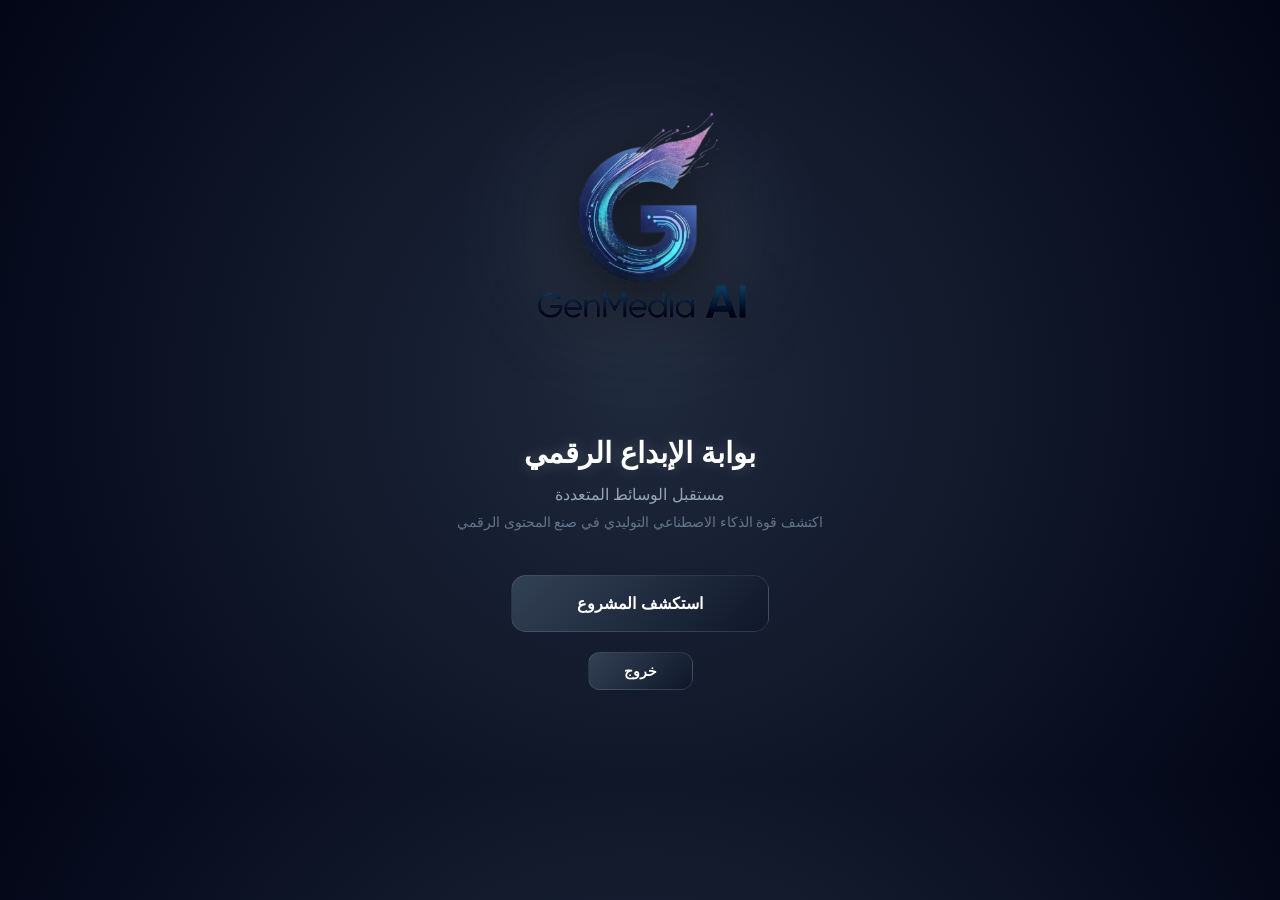
<file: index.html>
<!DOCTYPE html>
<html lang="ar" dir="rtl">
<head>
    <meta charset="UTF-8">
    <meta name="viewport" content="width=device-width, initial-scale=1.0, maximum-scale=1.0, user-scalable=no">
    <title>GenMedia AI</title>
    <link rel="stylesheet" href="style.css">
</head>
<body>

    <div class="landing-container">
        <div class="logo-wrapper">
            <img src="img/logo.png" alt="GenMedia AI Logo" class="main-logo">
        </div>
        
        <div class="site-meaning">بوابة الإبداع الرقمي</div>
        
        <div class="description-box">
            <p class="main-title">مستقبل الوسائط المتعددة</p>
            <p class="sub-title">اكتشف قوة الذكاء الاصطناعي التوليدي في صنع المحتوى الرقمي</p>
        </div>
        
        <div class="action-area">
            <a href="home.html" class="explore-btn">استكشف المشروع</a>
            <button class="exit-btn pulse" onclick="exitSite()">خروج</button>
        </div>
    </div>
    <script src="script.js"></script>
</body>
</html>
</file>
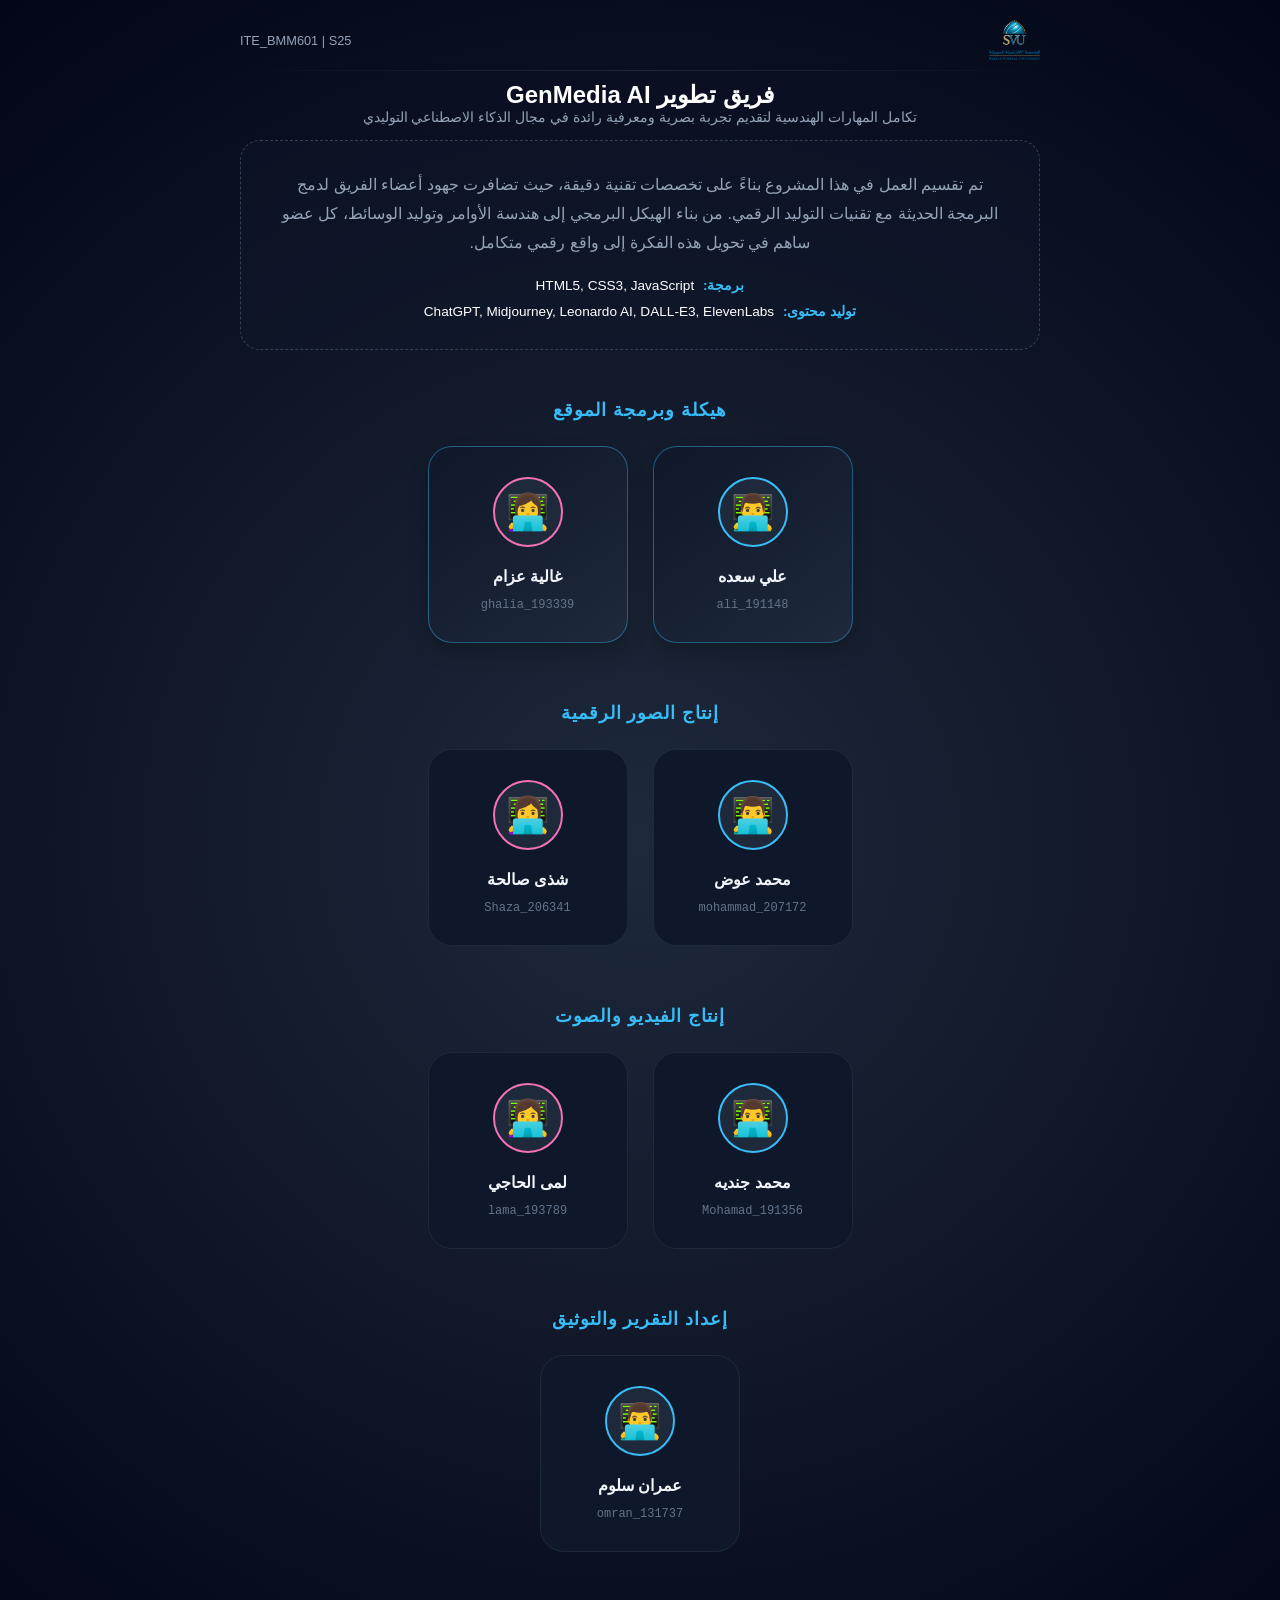
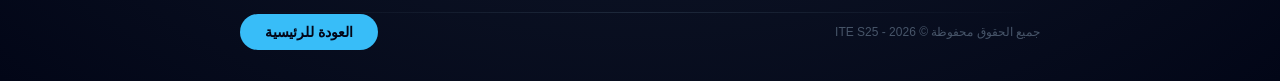
<file: about.html>
<!DOCTYPE html>
<html lang="ar" dir="rtl">
<head>
    <meta charset="UTF-8">
    <meta name="viewport" content="width=device-width, initial-scale=1.0">
    <title>فريق العمل | GenMedia AI</title>
    <link rel="stylesheet" href="style.css">
</head>
<body class="gallery-page">

    <div class="fixed-container">
        <header class="gallery-header">
            <div class="header-top">
                <img src="img/uni-logo.png" alt="University Logo" class="uni-logo">
                <span class="course-code">ITE_BMM601 | S25</span>
            </div>
            <div class="header-line"></div>
            <div class="header-main">
                <h1>فريق تطوير GenMedia AI</h1>
                <p>تكامل المهارات الهندسية لتقديم تجربة بصرية ومعرفية رائدة في مجال الذكاء الاصطناعي التوليدي</p>
            </div>
        </header>

        <main class="about-content">
            
            <section class="collaboration-statement">
                <p>تم تقسيم العمل في هذا المشروع بناءً على تخصصات تقنية دقيقة، حيث تضافرت جهود أعضاء الفريق لدمج البرمجة الحديثة مع تقنيات التوليد الرقمي. من بناء الهيكل البرمجي إلى هندسة الأوامر وتوليد الوسائط، كل عضو ساهم في تحويل هذه الفكرة إلى واقع رقمي متكامل.</p>
                
                <div class="tech-stack">
                    <div class="tech-item"><span>برمجة:</span> HTML5, CSS3, JavaScript</div>
                    <div class="tech-item"><span>توليد محتوى:</span> ChatGPT, Midjourney, Leonardo AI, DALL-E3, ElevenLabs</div>
                </div>
            </section>

            <section class="team-group">
                <h2 class="group-title">هيكلة وبرمجة الموقع</h2>
                <div class="cards-wrapper">
                    <div class="member-card male highlight">
                        <div class="avatar"></div>
                        <h3>علي سعده</h3>
                        <span class="member-id">ali_191148</span>
                    </div>
                    <div class="member-card female highlight">
                        <div class="avatar"></div>
                        <h3>غالية عزام</h3>
                        <span class="member-id">ghalia_193339</span>
                    </div>
                </div>
            </section>

            <section class="team-group">
                <h2 class="group-title">إنتاج الصور الرقمية</h2>
                <div class="cards-wrapper">
                    <div class="member-card male">
                        <div class="avatar"></div>
                        <h3>محمد عوض</h3>
                        <span class="member-id">mohammad_207172</span>
                    </div>
                    <div class="member-card female">
                        <div class="avatar"></div>
                        <h3>شذى صالحة</h3>
                        <span class="member-id">Shaza_206341</span>
                    </div>
                </div>
            </section>

            <section class="team-group">
                <h2 class="group-title">إنتاج الفيديو والصوت</h2>
                <div class="cards-wrapper">
                    <div class="member-card male">
                        <div class="avatar"></div>
                        <h3>محمد جنديه</h3>
                        <span class="member-id">Mohamad_191356</span>
                    </div>
                    <div class="member-card female">
                        <div class="avatar"></div>
                        <h3>لمى الحاجي</h3>
                        <span class="member-id">lama_193789</span>
                    </div>
                </div>
            </section>

            <section class="team-group">
                <h2 class="group-title">إعداد التقرير والتوثيق</h2>
                <div class="cards-wrapper">
                    <div class="member-card male">
                        <div class="avatar"></div>
                        <h3>عمران سلوم</h3>
                        <span class="member-id">omran_131737</span>
                    </div>
                </div>
            </section>

        </main>

        <footer class="gallery-footer">
            <div class="footer-line"></div>
            <div class="footer-content">
                <p class="copyrights">جميع الحقوق محفوظة © 2026 - ITE S25</p>
                <div class="footer-links">
                    <a href="home.html" class="nav-button primary">العودة للرئيسية</a>
                </div>
            </div>
        </footer>
    </div>
    <script src="script.js"></script>
</body>
</html>
</file>
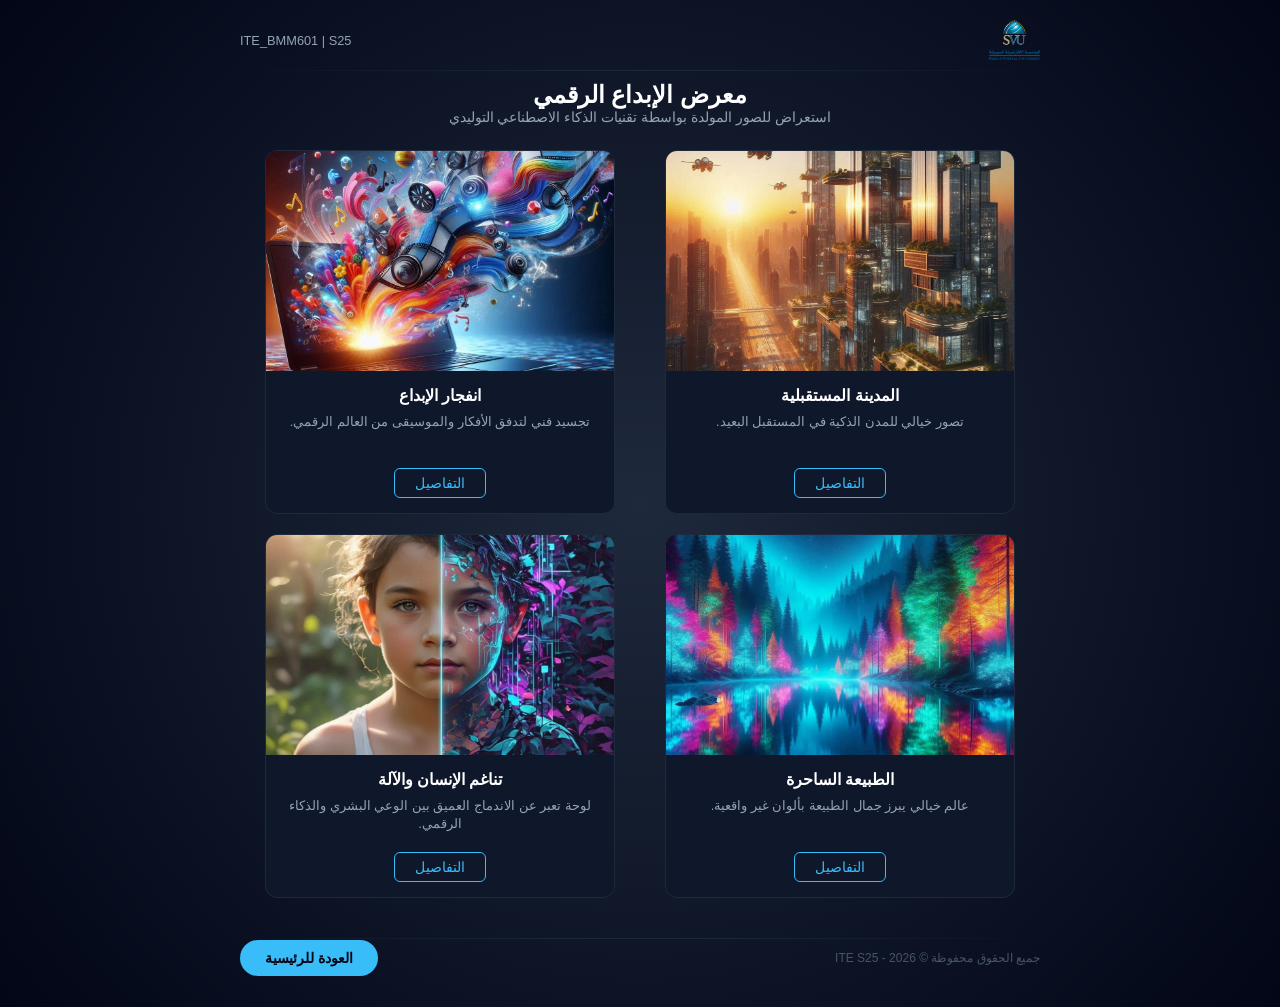
<file: images.html>
<!DOCTYPE html>
<html lang="ar" dir="rtl">
<head>
    <meta charset="UTF-8">
    <meta name="viewport" content="width=device-width, initial-scale=1.0">
    <title>معرض الإبداع الرقمي</title>
    <link rel="stylesheet" href="style.css">
</head>
<body class="gallery-page">

    <div class="fixed-container">
        <header class="gallery-header">
            <div class="header-top">
                <img src="img/uni-logo.png" alt="University Logo" class="uni-logo">
                <span class="course-code">ITE_BMM601 | S25</span>
            </div>
            <div class="header-line"></div>
            <div class="header-main">
                <h1>معرض الإبداع الرقمي</h1>
                <p>استعراض للصور المولدة بواسطة تقنيات الذكاء الاصطناعي التوليدي</p>
            </div>
        </header>

        <main class="images-grid-square">
            <div class="image-card">
                <div class="img-wrapper" id="card-1">
                    <img src="img/img1.webp" alt="Future City">
                    <div class="details-overlay">
                        <div class="overlay-inner">
                            <span class="tool-tag">DALL-E 3</span>
                            <p class="prompt-long">Prompt: A majestic futuristic cinematic city at sunset with towering glass skyscrapers and flying vehicles.</p>
                            <button class="close-btn" onclick="toggleDetails('card-1')">إغلاق</button>
                        </div>
                    </div>
                </div>
                <div class="card-details">
                    <h3>المدينة المستقبلية</h3>
                    <p class="img-desc">تصور خيالي للمدن الذكية في المستقبل البعيد.</p>
                    <button class="toggle-btn" onclick="toggleDetails('card-1')">التفاصيل</button>
                </div>
            </div>

            <div class="image-card">
                <div class="img-wrapper" id="card-2">
                    <img src="img/img2.webp" alt="Creative">
                    <div class="details-overlay">
                        <div class="overlay-inner">
                            <span class="tool-tag">DALL-E 3</span>
                            <p class="prompt-long">Prompt: Vibrant creative elements and digital paint splashing from a laptop screen.</p>
                            <button class="close-btn" onclick="toggleDetails('card-2')">إغلاق</button>
                        </div>
                    </div>
                </div>
                <div class="card-details">
                    <h3>انفجار الإبداع</h3>
                    <p class="img-desc">تجسيد فني لتدفق الأفكار والموسيقى من العالم الرقمي.</p>
                    <button class="toggle-btn" onclick="toggleDetails('card-2')">التفاصيل</button>
                </div>
            </div>

            <div class="image-card">
                <div class="img-wrapper" id="card-3">
                    <img src="img/img3.webp" alt="Nature">
                    <div class="details-overlay">
                        <div class="overlay-inner">
                            <span class="tool-tag">Leonardo AI</span>
                            <p class="prompt-long">Prompt: Magical glowing forest with bioluminescent plants reflecting in a crystal lake.</p>
                            <button class="close-btn" onclick="toggleDetails('card-3')">إغلاق</button>
                        </div>
                    </div>
                </div>
                <div class="card-details">
                    <h3>الطبيعة الساحرة</h3>
                    <p class="img-desc">عالم خيالي يبرز جمال الطبيعة بألوان غير واقعية.</p>
                    <button class="toggle-btn" onclick="toggleDetails('card-3')">التفاصيل</button>
                </div>
            </div>

            <div class="image-card">
                <div class="img-wrapper" id="card-4">
                    <img src="img/img4.webp" alt="Human AI">
                    <div class="details-overlay">
                        <div class="overlay-inner">
                            <span class="tool-tag">Midjourney</span>
                            <p class="prompt-long">Prompt: A stunning fusion of a natural human face and digital neural networks.</p>
                            <button class="close-btn" onclick="toggleDetails('card-4')">إغلاق</button>
                        </div>
                    </div>
                </div>
                <div class="card-details">
                    <h3>تناغم الإنسان والآلة</h3>
                    <p class="img-desc">لوحة تعبر عن الاندماج العميق بين الوعي البشري والذكاء الرقمي.</p>
                    <button class="toggle-btn" onclick="toggleDetails('card-4')">التفاصيل</button>
                </div>
            </div>
        </main>

        <footer class="gallery-footer">
            <div class="footer-line"></div>
            <div class="footer-content">
                <p class="copyrights">جميع الحقوق محفوظة © 2026 - ITE S25</p>
                <div class="footer-links">
                    <a href="home.html" class="nav-button primary">العودة للرئيسية</a>
                </div>
            </div>
        </footer>
    </div>

    <script>
        function toggleDetails(wrapperId) {
            const wrapper = document.getElementById(wrapperId);
            wrapper.classList.toggle('show-details');
        }
    </script>
    <script src="script.js"></script>
</body>
</html>
</file>
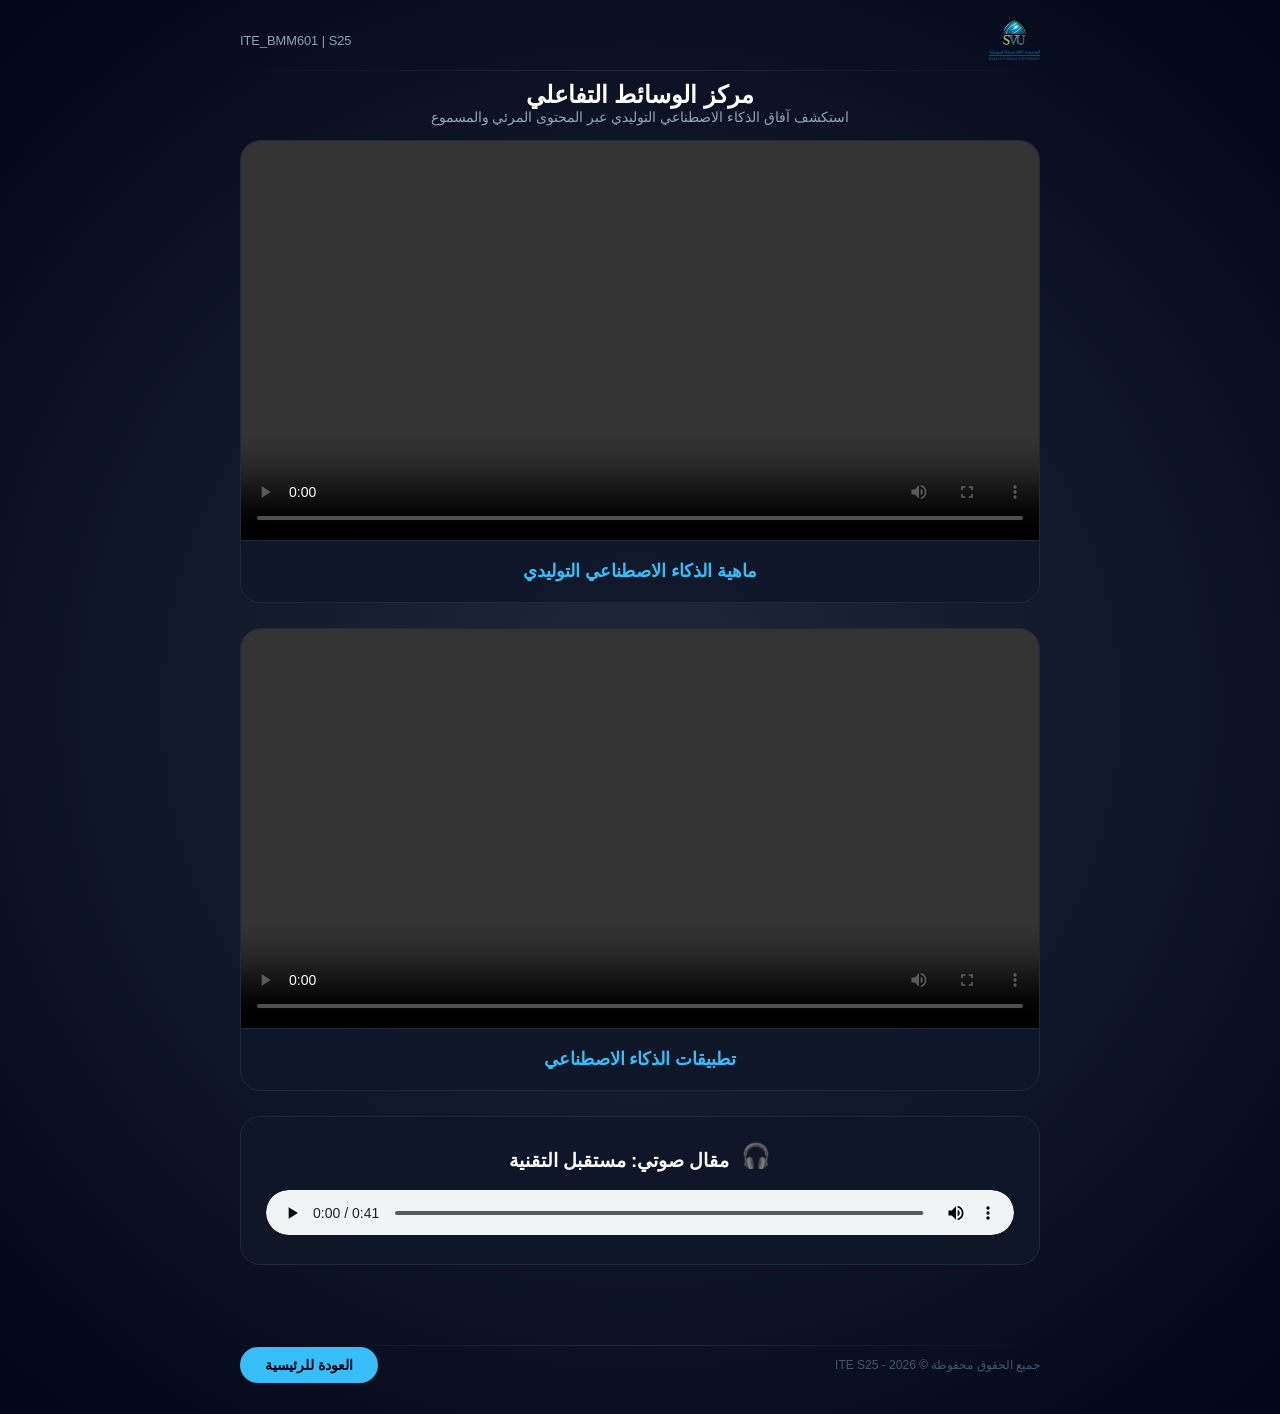
<file: media.html>
<!DOCTYPE html>
<html lang="ar" dir="rtl">
<head>
    <meta charset="UTF-8">
    <meta name="viewport" content="width=device-width, initial-scale=1.0">
    <title>مركز الوسائط الذكي | GenMedia AI</title>
    <link rel="stylesheet" href="style.css">
</head>
<body class="gallery-page">

    <div class="fixed-container">
        <header class="gallery-header">
            <div class="header-top">
                <img src="img/uni-logo.png" alt="University Logo" class="uni-logo">
                <span class="course-code">ITE_BMM601 | S25</span>
            </div>
            <div class="header-line"></div>
            <div class="header-main">
                <h1>مركز الوسائط التفاعلي</h1>
                <p>استكشف آفاق الذكاء الاصطناعي التوليدي عبر المحتوى المرئي والمسموع</p>
            </div>
        </header>

        <main class="media-content">
            
            <div class="video-card expandable-card">
                <div class="video-wrapper">
                    <video controls preload="metadata" playsinline style="width: 100%; height: auto;">
                        <source src="video/intro.mp4" type="video/mp4">
                    </video>
                </div>
                <div class="media-details">
                    <h3>ماهية الذكاء الاصطناعي التوليدي</h3>
                    <div class="expand-content">
                        <p>عرض تعليمي يتناول المفاهيم الأساسية لتقنيات التوليد الرقمي وكيفية محاكاتها للقدرات البشرية في التفكير والإبداع.</p>
                    </div>
                </div>
            </div>

            <div class="video-card expandable-card">
                <div class="video-wrapper">
                    <video controls preload="metadata" playsinline style="width: 100%; height: auto;">
                        <source src="video/demo.mp4" type="video/mp4">
                    </video>
                </div>
                <div class="media-details">
                    <h3>تطبيقات الذكاء الاصطناعي</h3>
                    <div class="expand-content">
                        <p>جولة استكشافية في المجالات العملية التي أحدثت فيها هذه التقنية ثورة حقيقية، من الطب والتعليم إلى صناعة المحتوى.</p>
                    </div>
                </div>
            </div>

            <div class="audio-section-card expandable-card">
                <div class="audio-header-flex">
                    <span class="icon">🎧</span>
                    <h3>مقال صوتي: مستقبل التقنية</h3>
                </div>
                <div class="audio-player-container">
                    <audio controls class="custom-audio" preload="metadata" style="width: 100%;">
                        <source src="video/audio.mp3" type="audio/mpeg">
                    </audio>
                </div>
                <div class="expand-content">
                    <div class="audio-transcript">
                        <p>يتناول هذا المقطع الصوتي التحديات الأخلاقية والفرص التي يوفرها الذكاء الاصطناعي، مع التركيز على الاستخدام المسؤول للتقنية.</p>
                    </div>
                </div>
            </div>

        </main>

        <footer class="gallery-footer">
            <div class="footer-line"></div>
            <div class="footer-content">
                <p class="copyrights">جميع الحقوق محفوظة © 2026 - ITE S25</p>
                <div class="footer-links">
                    <a href="home.html" class="nav-button primary">العودة للرئيسية</a>
                </div>
            </div>
        </footer>
    </div>
    <script src="script.js"></script>
</body>
</html>
</file>
<file: style.css>
* {
    box-sizing: border-box;
    margin: 0;
    padding: 0;
}

body {
    font-family: 'Segoe UI', Tahoma, Geneva, Verdana, sans-serif;
    background: radial-gradient(circle at center, #1e293b 0%, #020617 100%);
    color: #f8fafc;
    display: block;
    min-height: auto; 
    padding: 20px 0 40px 0; 
    overflow-x: hidden;
}



.landing-container {
    text-align: center;
    width: 100%;
    max-width: 500px;
    margin: 0 auto;
    display: flex;
    flex-direction: column;
    align-items: center;
    justify-content: center;
    min-height: 80vh;
}


.logo-wrapper {
    position: relative;
    margin-bottom: 30px;
    width: 100%;
    display: flex;
    justify-content: center;
    align-items: center;
}

/* Brightness halo for logo clarity */
.logo-wrapper::after {
    content: '';
    position: absolute;
    width: 220px;
    height: 220px;
    background: rgba(255, 255, 255, 0.07);
    filter: blur(60px);
    border-radius: 50%;
    z-index: 1;
}

.main-logo {
    width: 80%;
    max-width: 320px;
    height: auto;
    position: relative;
    z-index: 2;
    filter: drop-shadow(0 10px 25px rgba(0,0,0,0.6));
}

.site-meaning {
    font-size: clamp(1.4rem, 6vw, 1.8rem);
    font-weight: 700;
    color: #ffffff;
    margin: 15px 0;
    text-shadow: 0 0 15px rgba(255,255,255,0.2);
}

.description-box {
    margin-bottom: 45px;
}

.main-title {
    font-size: 1rem;
    color: #94a3b8;
    margin-bottom: 10px;
}

.sub-title {
    font-size: 0.85rem;
    color: #64748b;
    font-weight: 300;
}

.explore-btn {
    display: inline-block;
    padding: 18px 65px;
    background: linear-gradient(135deg, #334155 0%, #0f172a 100%);
    color: #ffffff;
    text-decoration: none;
    border-radius: 15px;
    font-weight: 600;
    border: 1px solid rgba(255,255,255,0.1);
    transition: all 0.3s ease;
    animation: pulseEffect 3s infinite;
}

@keyframes pulseEffect {
    0% { box-shadow: 0 0 0 0 rgba(255, 255, 255, 0.1); transform: scale(1); }
    50% { box-shadow: 0 0 25px 10px rgba(255, 255, 255, 0.05); transform: scale(1.02); }
    100% { box-shadow: 0 0 0 0 rgba(255, 255, 255, 0.1); transform: scale(1); }
}

.explore-btn:hover {
    background: #ffffff;
    color: #020617;
    transform: translateY(-4px);
}





/* General Layout */
.dashboard-page {
    background: radial-gradient(circle at center, #0f172a 0%, #020617 100%);
    color: white;
    min-height: 100vh;
    margin: 0;
    display: flex;
    justify-content: center;
}

.main-wrapper {
    width: 90%;
    max-width: 900px;
    padding: 20px 0;
}

/* Academic Bar */
.top-academic-bar {
    display: flex;
    justify-content: space-between;
    align-items: center;
    padding-bottom: 15px;
    border-bottom: 1px solid rgba(255,255,255,0.05);
}

.svu-mini-logo {
    height: 35px;
    opacity: 0.8;
}

.course-tag {
    font-size: 0.8rem;
    color: #94a3b8;
    background: rgba(255,255,255,0.05);
    padding: 4px 12px;
    border-radius: 20px;
}

/* Brain Core - Rounded & Soft */
.main-core {
    text-align: center;
    margin: 30px 0;
}

.brain-container {
    width: 220px;
    height: 220px;
    margin: 0 auto 20px;
    position: relative;
}

.animated-brain {
    width: 100%;
    border-radius: 50%; 
    mask-image: radial-gradient(circle, black 50%, transparent 75%);
    -webkit-mask-image: radial-gradient(circle, black 50%, transparent 75%);
    filter: drop-shadow(0 0 30px rgba(56, 189, 248, 0.2));
}

.glow-title {
    font-size: 2.2rem;
    margin: 10px 0;
    letter-spacing: 1px;
}

.sub-text {
    color: #94a3b8;
    font-size: 1rem;
}

/* Modern Tiles Grid */
.tiles-grid {
    display: grid;
    grid-template-columns: repeat(2, 1fr); 
    gap: 15px;
    margin-top: 30px;
}

.tile {
    background: rgba(30, 41, 59, 0.5);
    border: 1px solid rgba(255,255,255,0.05);
    border-radius: 20px;
    padding: 25px 15px;
    text-decoration: none;
    color: white;
    text-align: center;
    transition: 0.3s ease;
}

.tile:hover {
    transform: translateY(-5px);
    background: rgba(255,255,255,0.08);
    border-color: rgba(255,255,255,0.2);
}

.icon { font-size: 2rem; display: block; margin-bottom: 10px; }
.tile h3 { font-size: 1.1rem; margin: 5px 0; }
.tile p { font-size: 0.75rem; color: #64748b; }

.simple-footer {
    text-align: center;
    margin-top: 40px;
    color: #334155;
    font-size: 0.7rem;
}

@media (max-width: 480px) {
    .glow-title { font-size: 1.8rem; }
    .brain-container { width: 180px; height: 180px; }
}




* {
    box-sizing: border-box;
    margin: 0;
    padding: 0;
}

.gallery-page {
    background-color: #020617;
    color: white;
    padding: 20px;
    font-family: sans-serif;
    display: flex;
    justify-content: center;
}

.fixed-container {
    width: 95%;
    max-width: 800px;
    margin: 0 auto;
}


.header-top {
    display: flex;
    justify-content: space-between;
    align-items: center;
}

.uni-logo {
    height: 40px;
}

.course-code {
    color: #94a3b8;
    font-size: 0.8rem;
}

.header-line, .footer-line {
    height: 1px;
    background: linear-gradient(to left, transparent, #1e293b, transparent);
    margin: 10px 0;
}

.header-main {
    text-align: center;
    margin-bottom: 15px;
}

.header-main h1 {
    font-size: 1.5rem;
}

.header-main p {
    font-size: 0.9rem;
    color: #94a3b8;
}

.images-grid-square {
    display: grid;
    grid-template-columns: repeat(auto-fit, minmax(300px, 1fr));
    gap: 20px;
    justify-content: center;
    width: 100%;
    padding: 10px;
}



.image-card {
    background: #0f172a;
    border: 1px solid #1e293b;
    border-radius: 12px;
    overflow: hidden;
    width: 100%;
    max-width: 350px;
    margin: 0 auto;
}


.img-wrapper {
    position: relative;
    height: 220px;
    overflow: hidden;
}

.img-wrapper img {
    width: 100%;
    height: 100%;
    object-fit: cover;
}

.details-overlay {
    position: absolute;
    top: 100%;
    left: 0;
    width: 100%;
    height: 100%;
    background: rgba(15, 23, 42, 0.98);
    transition: top 0.3s ease;
    display: flex;
    align-items: center;
    justify-content: center;
    padding: 15px;
    z-index: 5;
}

.img-wrapper.show-details .details-overlay {
    top: 0;
}

.overlay-inner {
    text-align: center;
}

.tool-tag {
    background: #38bdf8;
    color: #020617;
    padding: 2px 8px;
    border-radius: 4px;
    font-weight: bold;
    font-size: 0.75rem;
}

.prompt-long {
    font-size: 0.75rem;
    color: #cbd5e1;
    direction: ltr;
    margin-top: 10px;
    line-height: 1.4;
}

.close-btn {
    background: #ef4444;
    border: none;
    color: white;
    padding: 5px 15px;
    border-radius: 4px;
    margin-top: 10px;
    cursor: pointer;
}

.card-details {
    padding: 15px;
    text-align: center;
}

.card-details h3 {
    font-size: 1rem;
    margin-bottom: 8px;
}

.img-desc {
    font-size: 0.8rem;
    color: #94a3b8;
    margin-bottom: 15px;
    height: 40px;
    line-height: 1.4;
}

.toggle-btn {
    background: transparent;
    border: 1px solid #38bdf8;
    color: #38bdf8;
    padding: 6px 20px;
    border-radius: 6px;
    cursor: pointer;
    font-size: 0.85rem;
}

.gallery-footer {
    margin-top: 30px;
    padding-bottom: 20px;
}

.footer-content {
    display: flex;
    justify-content: space-between;
    align-items: center;
}

.nav-button {
    padding: 10px 25px;
    border-radius: 25px;
    text-decoration: none;
    font-size: 0.9rem;
}

.nav-button.primary {
    background: #38bdf8;
    color: #020617;
    font-weight: bold;
}

.copyrights {
    font-size: 0.75rem;
    color: #475569;
}






/* --- Media Content Layout --- */
.media-content {
    display: flex;
    flex-direction: column;
    gap: 25px;
    padding-bottom: 50px;
}

/* --- Expandable Card Concept --- */
.expandable-card {
    background: rgba(15, 23, 42, 0.9);
    border: 1px solid #1e293b;
    border-radius: 20px;
    overflow: hidden;
    transition: all 0.4s cubic-bezier(0.4, 0, 0.2, 1);
    cursor: pointer;
}

.expandable-card:hover {
    border-color: #38bdf8;
    transform: translateY(-5px);
    box-shadow: 0 10px 30px rgba(56, 189, 248, 0.15);
}

.video-wrapper video {
    width: 100%;
    display: block;
    border-bottom: 1px solid #1e293b;
}

.media-details {
    padding: 20px;
    text-align: center;
}

.media-details h3 {
    color: #38bdf8;
    margin: 0;
    font-size: 1.1rem;
    transition: color 0.3s ease;
}

/* --- The Magic Expand Effect --- */
.expand-content {
    max-height: 0;
    opacity: 0;
    overflow: hidden;
    transition: max-height 0.5s ease, opacity 0.4s ease, margin-top 0.3s ease;
}

.expandable-card:hover .expand-content {
    max-height: 150px; 
    opacity: 1;
    margin-top: 15px;
}

.expand-content p {
    color: #94a3b8;
    font-size: 0.9rem;
    line-height: 1.6;
    padding: 0 10px;
}

/* --- Audio Card Special Styling --- */
.audio-section-card {
    padding: 25px;
    text-align: center;
}

.audio-header-flex {
    display: flex;
    align-items: center;
    justify-content: center;
    gap: 12px;
    margin-bottom: 10px;
}

.audio-header-flex .icon {
    font-size: 1.5rem;
}

.custom-audio {
    width: 100%;
    height: 45px;
    border-radius: 50px;
}

.audio-transcript {
    border-top: 1px solid #334155;
    padding-top: 15px;
    font-style: italic;
}






/* --- About Page Special Styling --- */

.collaboration-statement {
    text-align: center;
    background: rgba(15, 23, 42, 0.5);
    padding: 30px;
    border-radius: 20px;
    border: 1px dashed #334155;
    margin-bottom: 50px;
}

.collaboration-statement p {
    color: #94a3b8;
    line-height: 1.8;
    font-size: 1rem;
    max-width: 800px;
    margin: 0 auto 20px;
}

.tech-stack {
    display: flex;
    flex-direction: column;
    gap: 10px;
    font-size: 0.85rem;
}

.tech-item span {
    color: #38bdf8;
    font-weight: bold;
    margin-left: 5px;
}

/* --- Team Groups & Cards --- */
.team-group {
    margin-bottom: 60px;
}

.group-title {
    color: #38bdf8;
    font-size: 1.1rem;
    margin-bottom: 25px;
    text-align: center;
    letter-spacing: 1px;
}

.cards-wrapper {
    display: flex;
    justify-content: center;
    gap: 25px;
    flex-wrap: wrap;
}

.member-card {
    background: #0f172a;
    border: 1px solid #1e293b;
    padding: 30px 20px;
    border-radius: 24px;
    width: 200px;
    text-align: center;
    transition: all 0.3s cubic-bezier(0.4, 0, 0.2, 1);
}

.member-card.highlight {
    background: linear-gradient(145deg, #0f172a, #1e293b);
    border-color: rgba(56, 189, 248, 0.4);
    box-shadow: 0 10px 20px rgba(0, 0, 0, 0.2);
}

.avatar {
    width: 70px;
    height: 70px;
    background: #1e293b;
    border-radius: 50%;
    margin: 0 auto 20px;
    display: flex;
    align-items: center;
    justify-content: center;
    border: 2px solid #334155;
    font-size: 35px;
}

.member-card.male .avatar { border-color: #38bdf8; }
.member-card.male .avatar::after { content: '👨‍💻'; }

.member-card.female .avatar { border-color: #f472b6; }
.member-card.female .avatar::after { content: '👩‍💻'; }

.member-card h3 {
    font-size: 1rem;
    color: #f1f5f9;
    margin-bottom: 8px;
}

.member-id {
    font-size: 0.75rem;
    color: #64748b;
    font-family: 'Courier New', Courier, monospace;
}

.member-card:hover {
    transform: translateY(-8px);
    border-color: #38bdf8;
    box-shadow: 0 15px 30px rgba(56, 189, 248, 0.1);
}



#lightbox {
    position: fixed;
    z-index: 1000;
    top: 0;
    left: 0;
    width: 100%;
    height: 100%;
    background-color: rgba(0, 0, 0, 0.9);
    display: flex;
    justify-content: center;
    align-items: center;
    opacity: 0;
    transition: opacity 0.3s ease;
    cursor: zoom-out;
}

#lightbox.active {
    opacity: 1;
}

#lightbox img {
    max-width: 90%;
    max-height: 80%;
    border: 2px solid #38bdf8;
    border-radius: 12px;
    box-shadow: 0 0 30px rgba(56, 189, 248, 0.4);
    transform: scale(0.8);
    transition: transform 0.3s ease;
}

#lightbox.active img {
    transform: scale(1);
}



@media (max-width: 768px) {
    .fixed-container {
        height: auto !important;
        min-height: 100vh;
        display: block !important;
    }

    .nav-button.primary {
        display: block !important;
        width: fit-content !important;
        margin: 30px auto !important;
        padding: 12px 25px !important;
        line-height: 1.5 !important;
        position: relative !important;
        bottom: 0 !important;
        text-align: center;
        z-index: 9999;
    }

    .gallery-footer, footer {
        position: relative !important;
        margin-top: 50px !important;
        padding-bottom: 20px !important;
        clear: both !important;
    }
}


.exit-btn {
    display: block;
    margin: 20px auto 0;
    padding: 10px 35px;
    background: linear-gradient(135deg, #334155 0%, #0f172a 100%);
    color: #ffffff;
    border-radius: 12px;
    font-weight: 600;
    border: 1px solid rgba(255,255,255,0.1);
    cursor: pointer;
    font-family: inherit;
    transition: all 0.3s ease;
    font-size: 0.85rem;
    width: fit-content;
}

.exit-btn:hover {
    background: #ef4444;
    color: #ffffff;
    border-color: #ef4444;
    transform: translateY(-2px);
}

.pulse {
    animation: pulseEffect 3s infinite;
}
</file>
